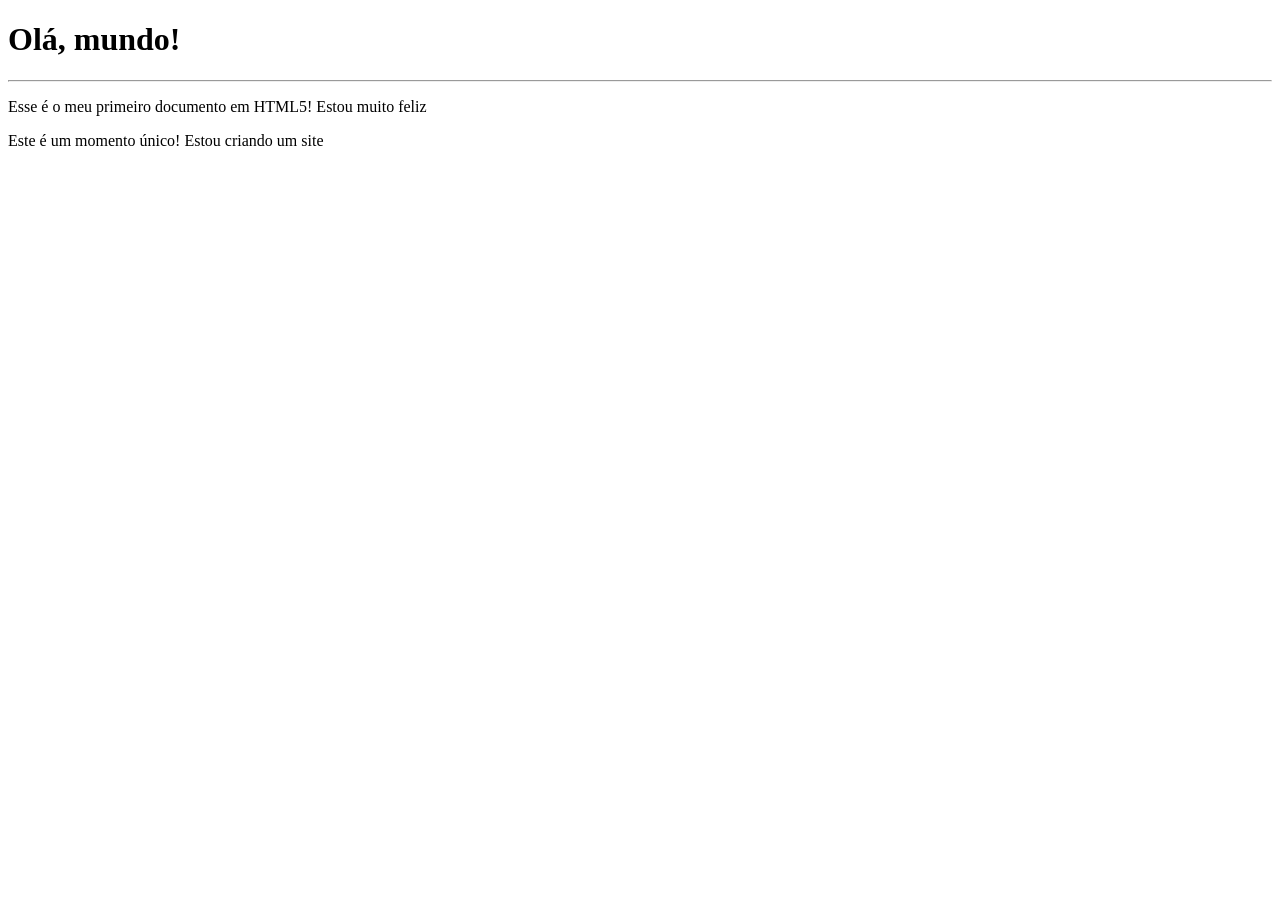
<file: htlm-css3/exercicíos/ex01/index.html>
<!DOCTYPE html>
<html lang="pt-BR">
<head>
    <meta charset="UTF-8">
    <meta name="viewport" content="width=device-width, initial-scale=1.0">
    <title>Meu primeiro exercício</title>
</head>
<body>
    <h1>Olá, mundo!</h1>
    <hr>
    <p>Esse é o meu primeiro documento em HTML5! Estou muito feliz</p>
    <p>Este é um momento único! Estou criando um site</p>
</body>
</html>
</file>
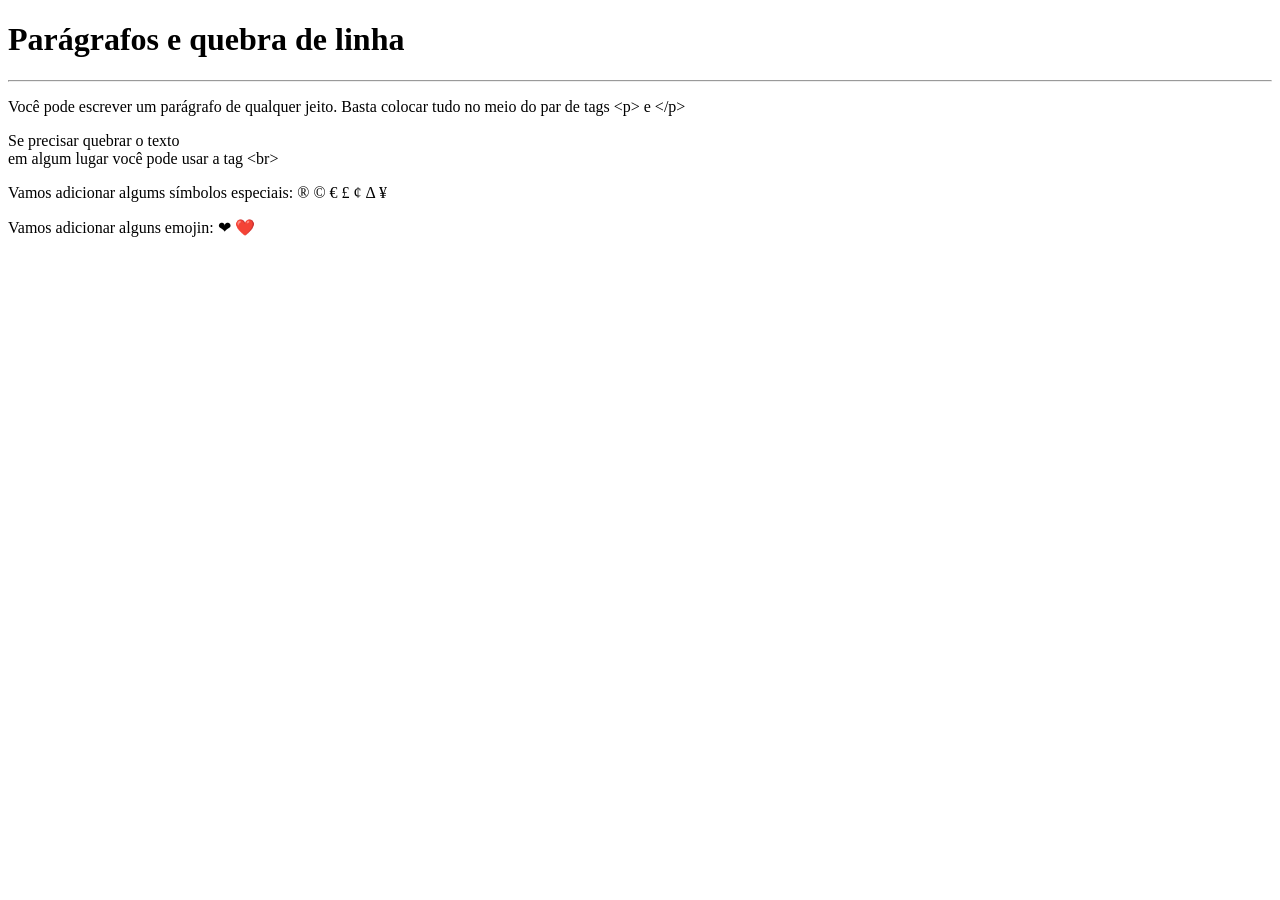
<file: htlm-css3/exercicíos/ex02/index.html>
<!DOCTYPE html>
<html lang="pt-br">
<head>
    <meta charset="UTF-8">
    <meta name="viewport" content="width=device-width, initial-scale=1.0">
    <title>Parágrafos</title>
</head>
<body>
    <h1>Parágrafos e quebra de linha</h1>
    <hr>
    <p>Você pode escrever um parágrafo de qualquer jeito. Basta colocar tudo no meio do par de tags &lt;p&gt; e &lt;/p&gt;</p>
    <p>Se precisar quebrar o texto <br> em algum lugar você pode usar a tag &lt;br&gt;</p>
    
    <p>Vamos adicionar algums símbolos especiais:
        &reg;
        &copy;
        &euro;
        &pound;
        &cent;
        &Delta;
        &yen;
    </p>
    <p>Vamos adicionar alguns emojin:
        &#x2764;
        ❤️
    </p>
</body>
</html>
</file>
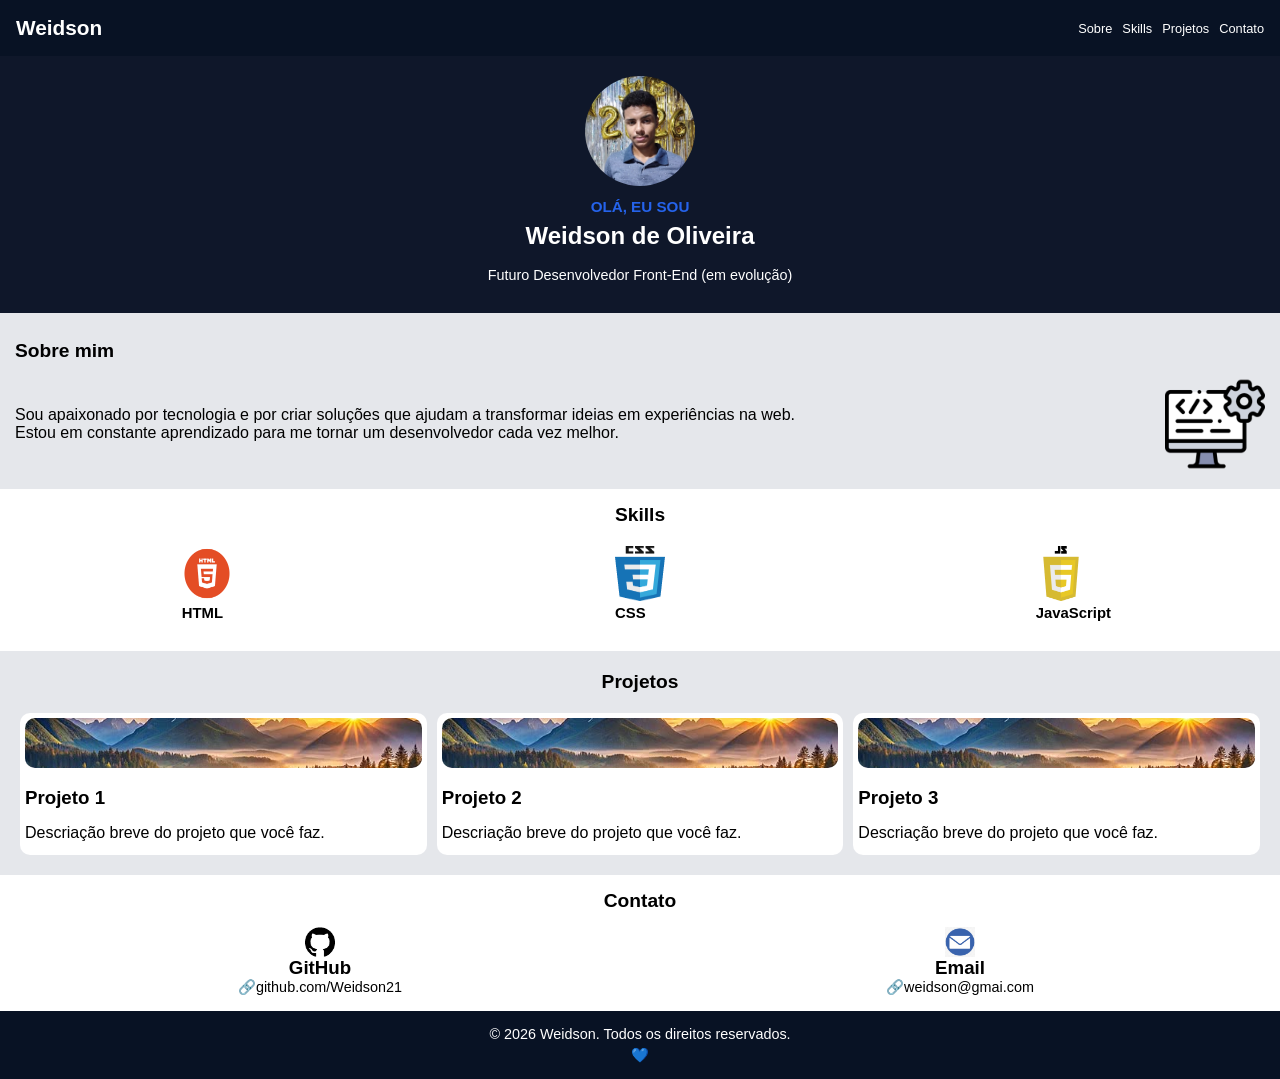
<file: htlm-css3/projetos-pessoais/portifolio-weidson/index.html>
<!DOCTYPE html>
<html lang="pt-br">
<head>
    <meta charset="UTF-8">
    <meta name="viewport" content="width=device-width, initial-scale=1.0">
    <title>Portifólio Weidson</title>
    <link rel="stylesheet" href="style.css">
</head>
<body>
    <header>
        <section class="navagation-section">
            <h1>Weidson</h1>

            <div class="navagation-bar">
                <a href="#">Sobre</a>
                <a href="#">Skills</a>
                <a href="#">Projetos</a>
                <a href="#">Contato</a>    
            </div>
        </section>
        <section class="sobre-mim">
            <img src="imagens/IMG_20260105_050154_207.webp" alt="Imagem do desenvolvedor." class="foto-desenvolvedor">
            <h2>OLÁ, EU SOU</h2>
            <h1>Weidson de Oliveira</h1>
            <p>Futuro Desenvolvedor Front-End (em evolução)</p>
        </section>
    </header>

    <main>
        <section class="container1">
            <h2>Sobre mim</h2>
            <p>Sou apaixonado por tecnologia e por criar soluções que ajudam a transformar ideias em experiências na web. Estou em constante aprendizado para me tornar um desenvolvedor cada vez melhor.</p>
            <img src="imagens/desenvolver.png" alt="Imagem de ambiente de desenvolvimento." class="notebook">
        </section>

        <section class="container2">
            <h2>Skills</h2>
            <div><img src="imagens/html logo.png" alt="Símbolo do HTML5" class="logo-tecnologia">
            <p>HTML</p></div>
            <div><img src="imagens/css-logo.png" alt="Símbolo do CSS3" class="logo-tecnologia">
            <p>CSS</p></div>
            <div><img src="imagens/js logo.png" alt="Símbolo do JavaScript" class="logo-tecnologia">
            <p>JavaScript</p></div>
        </section>

        <section class="container3">
            <h2>Projetos</h2>
            <div class="projetos">
                <img src="imagens/imagem.jpg" alt="1º projeto." class="logo-imagem">
                <h3>Projeto 1</h3>
                <p>Descriação breve do projeto que você faz.</p>
            </div>
            <div class="projetos">
                <img src="imagens/imagem.jpg" alt="2º projeto." class="logo-imagem">
                <h3>Projeto 2</h3>
                <p>Descriação breve do projeto que você faz.</p>
            </div>
            <div class="projetos">
                <img src="imagens/imagem.jpg" alt="3º projeto." class="logo-imagem">
                <h3>Projeto 3</h3>
                <p>Descriação breve do projeto que você faz.</p>
            </div>
        </section>
    </main>

    <footer>
        <section class="container4">
            <h2>Contato</h2>
            <div class="global">
                <div class="redes">
                    <img 
                    src="imagens/logo-github.png" alt="github do desenvolvedor." class="logo-contatos">
                    <h3>GitHub</h3>
                    <a href="#">🔗github.com/Weidson21</a>
                </div>
                <div class="redes">
                    <img src="imagens/imagem pgn email.png" alt="E-mail do desenvolvedor." class="logo-contatos">
                    <h3>Email</h3>
                    <a href="#">🔗weidson@gmai.com</a>
                </div>
            </div>
        </section>
        <section class="container5">
            <p>© 2026 Weidson. Todos os direitos reservados.</p>
            <span>💙</span>
        </section>
    </footer>
</body>
</html>
</file>
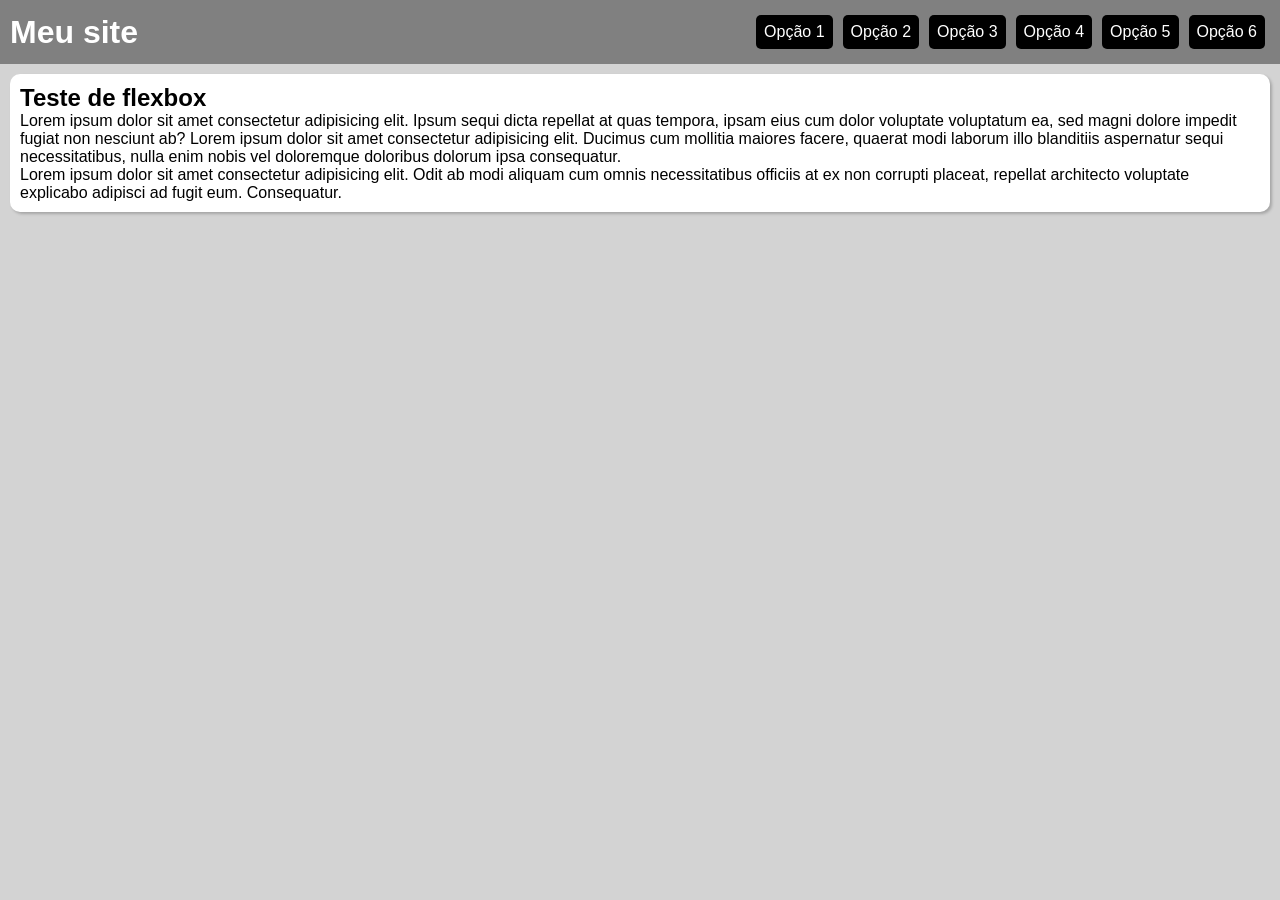
<file: htlm-css3/exercicíos/ex03/exercício01/index.html>
<!DOCTYPE html>
<html lang="pt-br">
<head>
    <meta charset="UTF-8">
    <meta name="viewport" content="width=device-width, initial-scale=1.0">
    <link rel="stylesheet" href="style.css">
    <title>Flexbox: ex01</title>
</head>
<body>
    <header>
        <h1>Meu site</h1>

        <nav>
            <a href="#">Opção 1</a>
            <a href="#">Opção 2</a>
            <a href="#">Opção 3</a>
            <a href="#">Opção 4</a>
            <a href="#">Opção 5</a>
            <a href="#">Opção 6</a>
        </nav>
    </header>
    <main>
        <h2>Teste de flexbox</h2>
        <p>Lorem ipsum dolor sit amet consectetur adipisicing elit. Ipsum sequi dicta repellat at quas tempora, ipsam eius cum dolor voluptate voluptatum ea, sed magni dolore impedit fugiat non nesciunt ab? Lorem ipsum dolor sit amet consectetur adipisicing elit. Ducimus cum mollitia maiores facere, quaerat modi laborum illo blanditiis aspernatur sequi necessitatibus, nulla enim nobis vel doloremque doloribus dolorum ipsa consequatur.</p>
        <p>Lorem ipsum dolor sit amet consectetur adipisicing elit. Odit ab modi aliquam cum omnis necessitatibus officiis at ex non corrupti placeat, repellat architecto voluptate explicabo adipisci ad fugit eum. Consequatur.</p>
    </main>
</body>
</html>
</file>
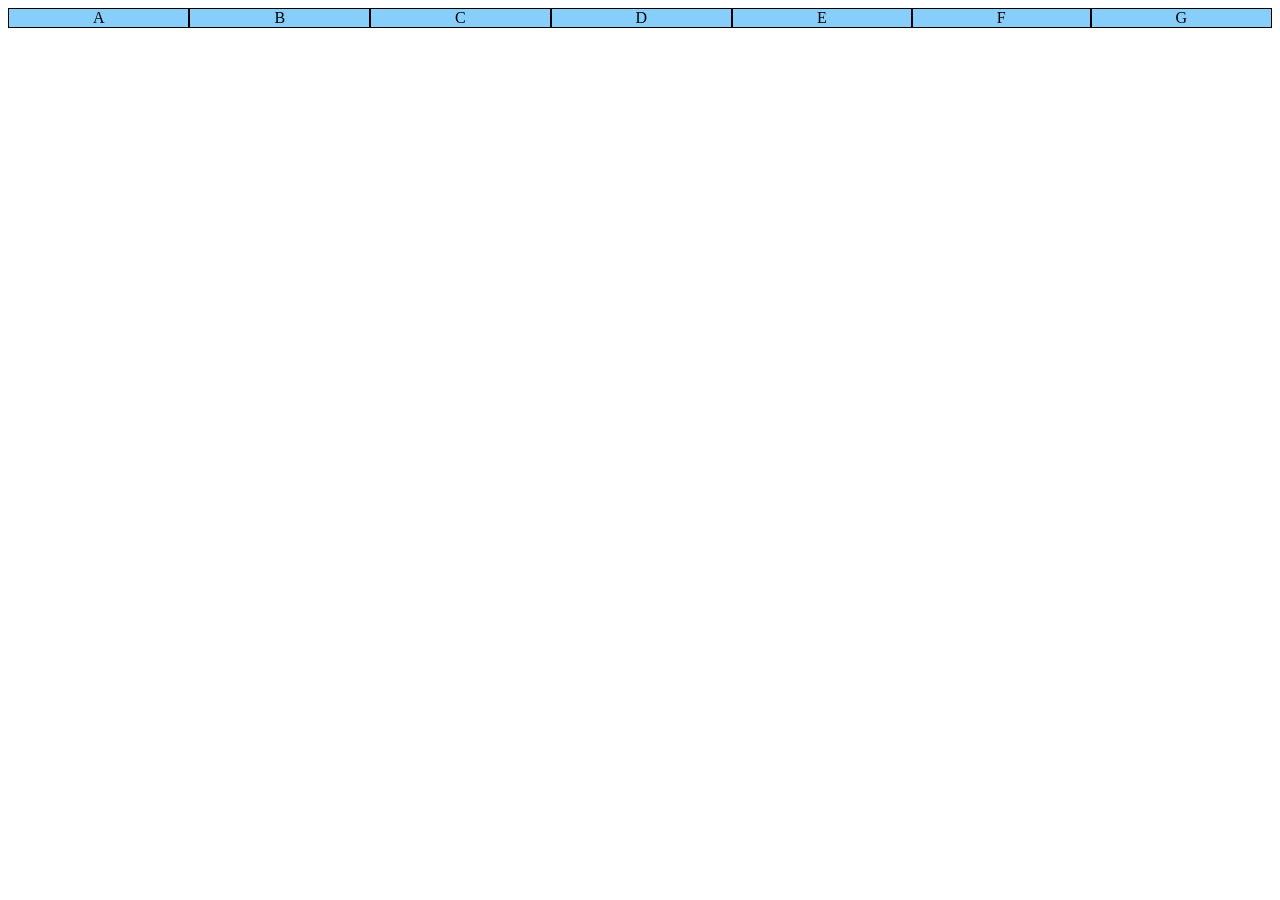
<file: htlm-css3/exercicíos/ex03/flex001/index.html>
<!DOCTYPE html>
<html lang="pt-br">
<head>
    <meta charset="UTF-8">
    <meta name="viewport" content="width=device-width, initial-scale=1.0">
    <style>
        .container{
            background-color: lightsalmon;
            display: flex;
        }

        .item{
            background-color: lightskyblue;
            border: 1px solid black;
            flex: auto;
            text-align: center;
        }
    </style>
    <title>Flexbox</title>
</head>
<body>
    <div class="container">
        <div class="item">A</div>
        <div class="item">B</div>
        <div class="item">C</div>
        <div class="item">D</div>
        <div class="item">E</div>
        <div class="item">F</div>
        <div class="item">G</div>
    </div>
</body>
</html>
</file>
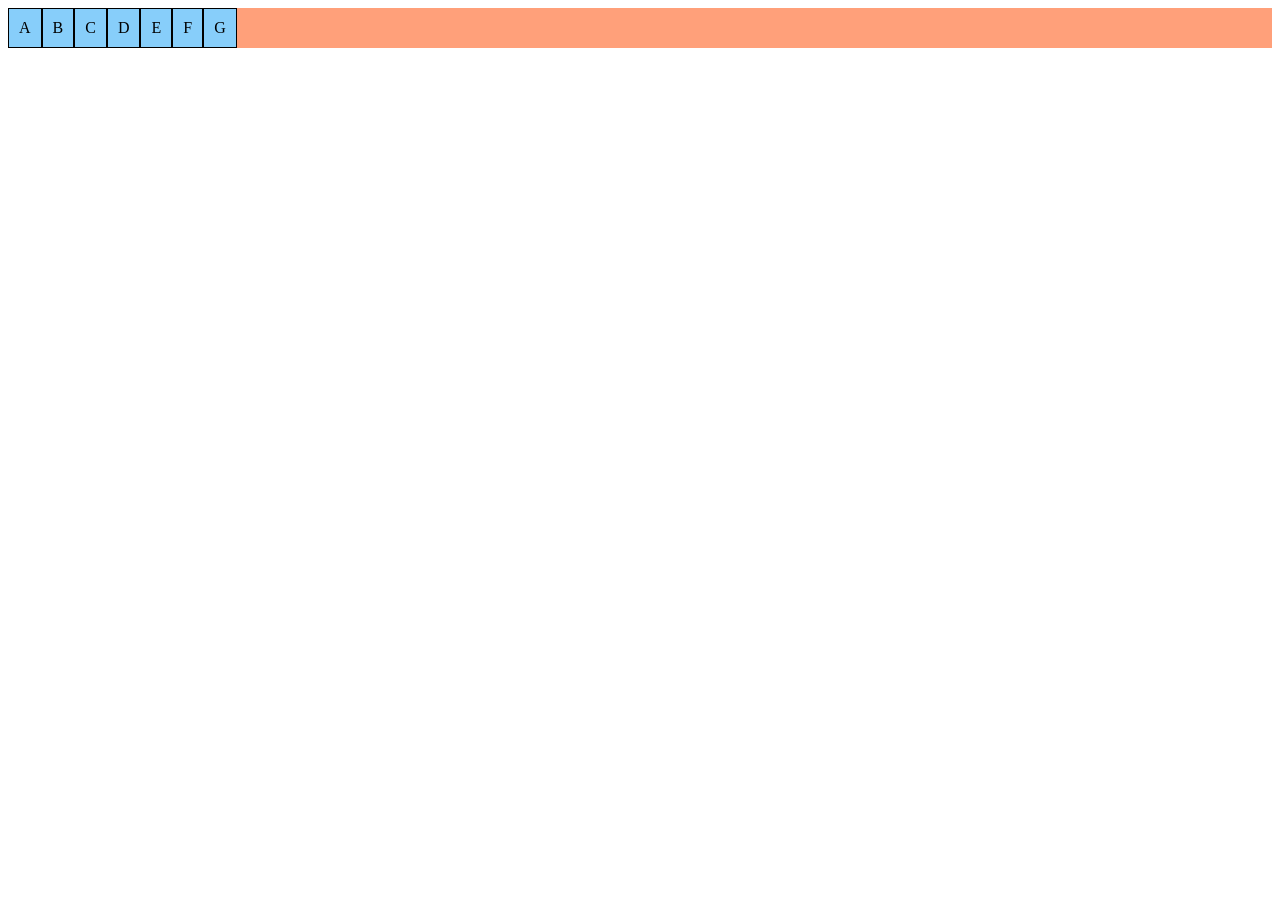
<file: htlm-css3/exercicíos/ex03/flex002/index.html>
<!DOCTYPE html>
<html lang="pt-br">
<head>
    <meta charset="UTF-8">
    <meta name="viewport" content="width=device-width, initial-scale=1.0">
    <style>
        .container{
            background-color: lightsalmon;
            display: flex;
            flex-direction: row;
        }

        .item{
            background-color: lightskyblue;
            border: 1px solid black;
            text-align: center;
            padding: 10px;
        }
    </style>
    <title>Flexbox 2</title>
</head>
<body>
    <div class="container">
        <div class="item">A</div>
        <div class="item">B</div>
        <div class="item">C</div>
        <div class="item">D</div>
        <div class="item">E</div>
        <div class="item">F</div>
        <div class="item">G</div>
    </div>
</body>
</html>
</file>
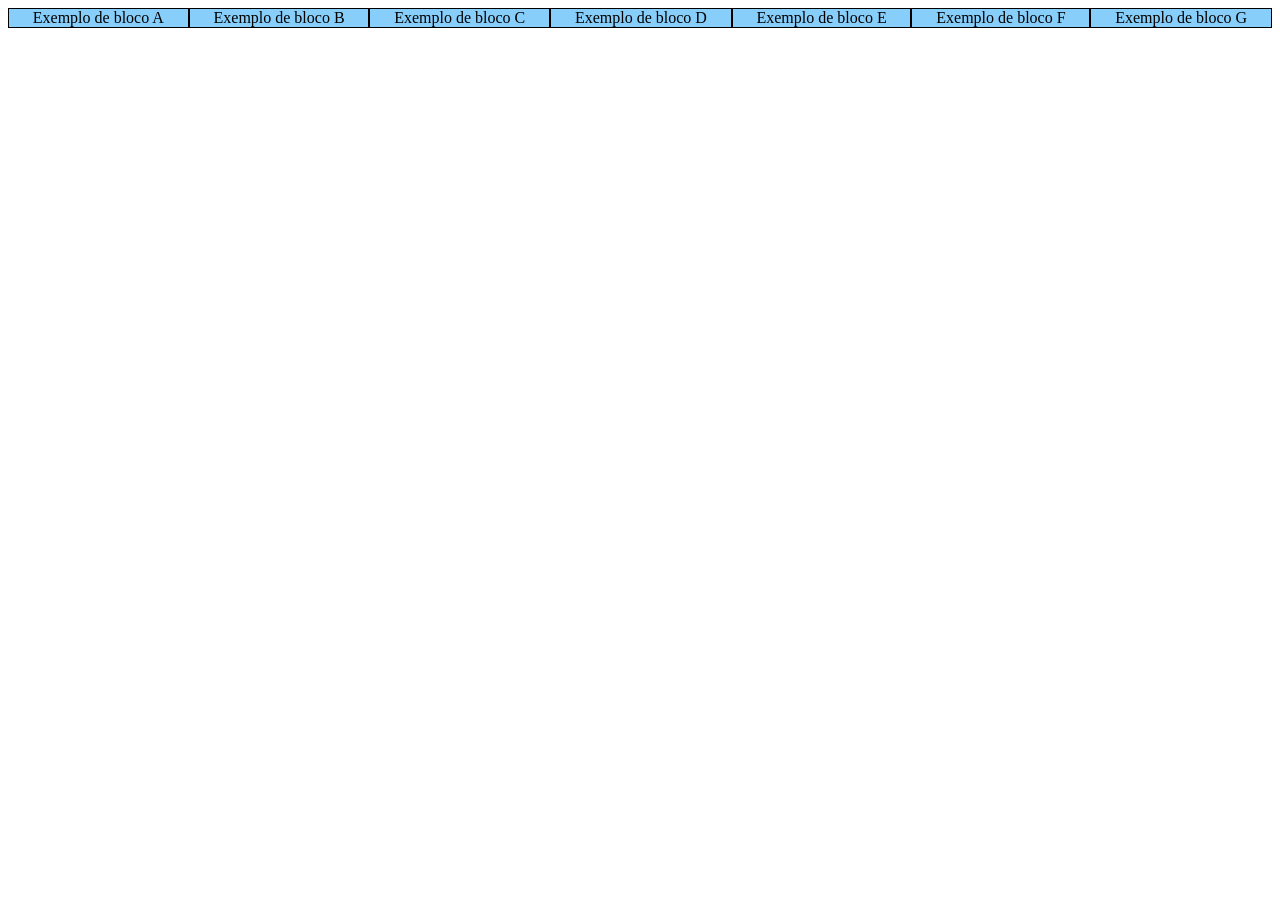
<file: htlm-css3/exercicíos/ex03/flex003/index.html>
<!DOCTYPE html>
<html lang="pt-br">
<head>
    <meta charset="UTF-8">
    <meta name="viewport" content="width=device-width, initial-scale=1.0">
    <style>
        .container{
            background-color: lightsalmon;
            display: flex;
            flex-flow: row wrap;
        }

        .item{
            background-color: lightskyblue;
            border: 1px solid black;
            text-align: center;
            flex: auto;
        }
    </style>
    <title>Flexbox 3</title>
</head>
<body>
    <div class="container">
        <div class="item">Exemplo de bloco A</div>
        <div class="item">Exemplo de bloco B</div>
        <div class="item">Exemplo de bloco C</div>
        <div class="item">Exemplo de bloco D</div>
        <div class="item">Exemplo de bloco E</div>
        <div class="item">Exemplo de bloco F</div>
        <div class="item">Exemplo de bloco G</div>
    </div>
</body>
</html>
</file>
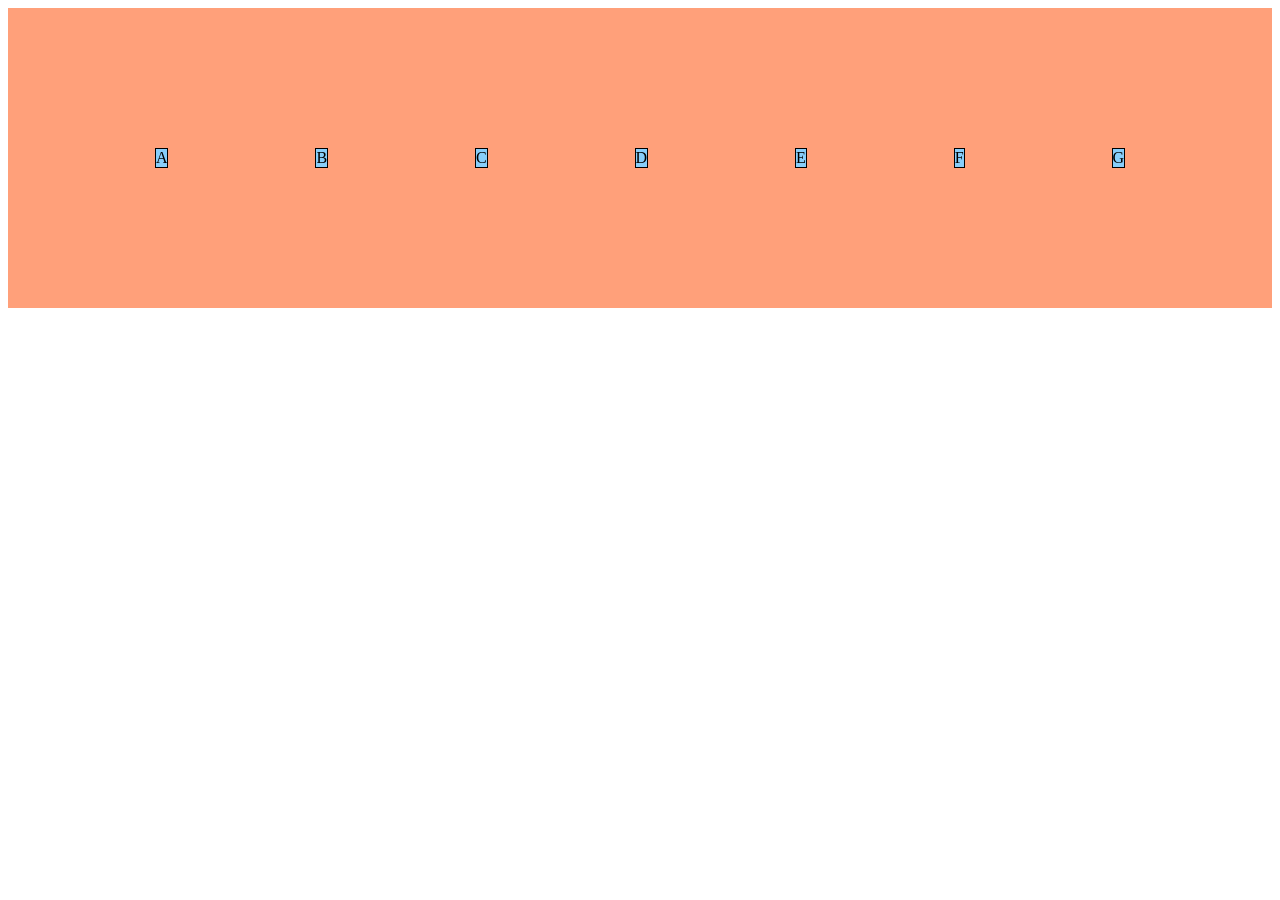
<file: htlm-css3/exercicíos/ex03/flex004/index.html>
<!DOCTYPE html>
<html lang="pt-br">
<head>
    <meta charset="UTF-8">
    <meta name="viewport" content="width=device-width, initial-scale=1.0">
    <style>
        .container{
            background-color: lightsalmon;
            display: flex;
            flex-flow: row nowrap;
            justify-content: space-evenly;
            align-items: center;
            height: 300px;
        }

        .item{
            background-color: lightskyblue;
            border: 1px solid black;
            text-align: center;
        }
    </style>
    <title>Flexbox 3</title>
</head>
<body>
    <div class="container">
        <div class="item">A</div>
        <div class="item">B</div>
        <div class="item">C</div>
        <div class="item">D</div>
        <div class="item">E</div>
        <div class="item">F</div>
        <div class="item">G</div>
    </div>
</body>
</html>
</file>
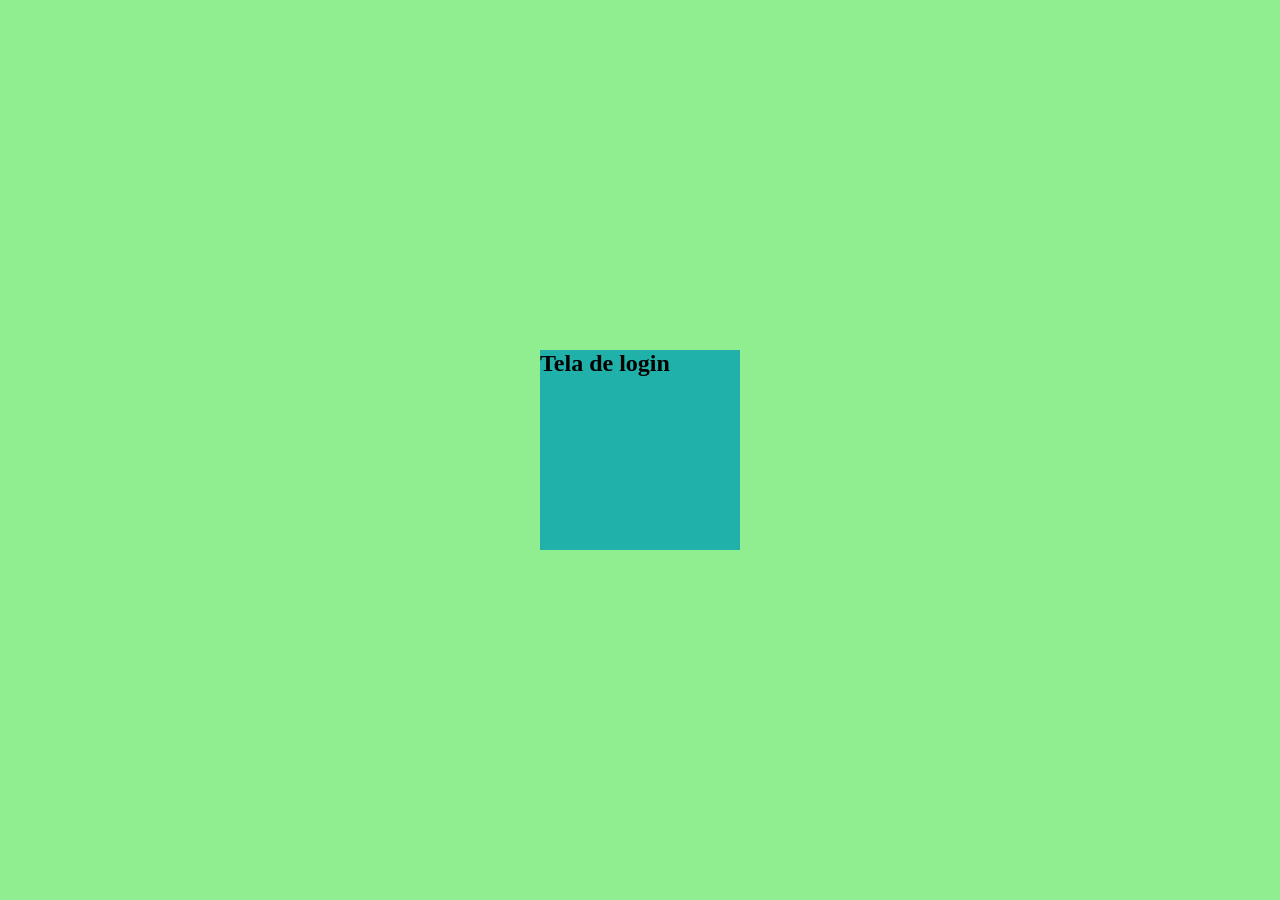
<file: htlm-css3/exercicíos/ex03/flex005/index.html>
<!DOCTYPE html>
<html lang="pt-br">
<head>
    <meta charset="UTF-8">
    <meta name="viewport" content="width=device-width, initial-scale=1.0">
    <style>
        *{
            margin: 0px;
            padding: 0px;
            box-sizing: border-box;
        }
        body{
            background-color: lightsalmon;
        }
        main{
            background-color: lightgreen;
            height: 100vh;
            width: 100vw;
            display: flex;
            flex-flow: row nowrap;
            justify-content: center;
            align-items: center;
        }
        section{
            background-color: lightseagreen;
            height: 200px;
            width: 200px;     
        }
    </style>
    <title>Flexbox centralizado</title>
</head>
<body>
    <main>
        <section>
            <h1>Tela de login</h1>
        </section>
    </main>
</body>
</html>
</file>
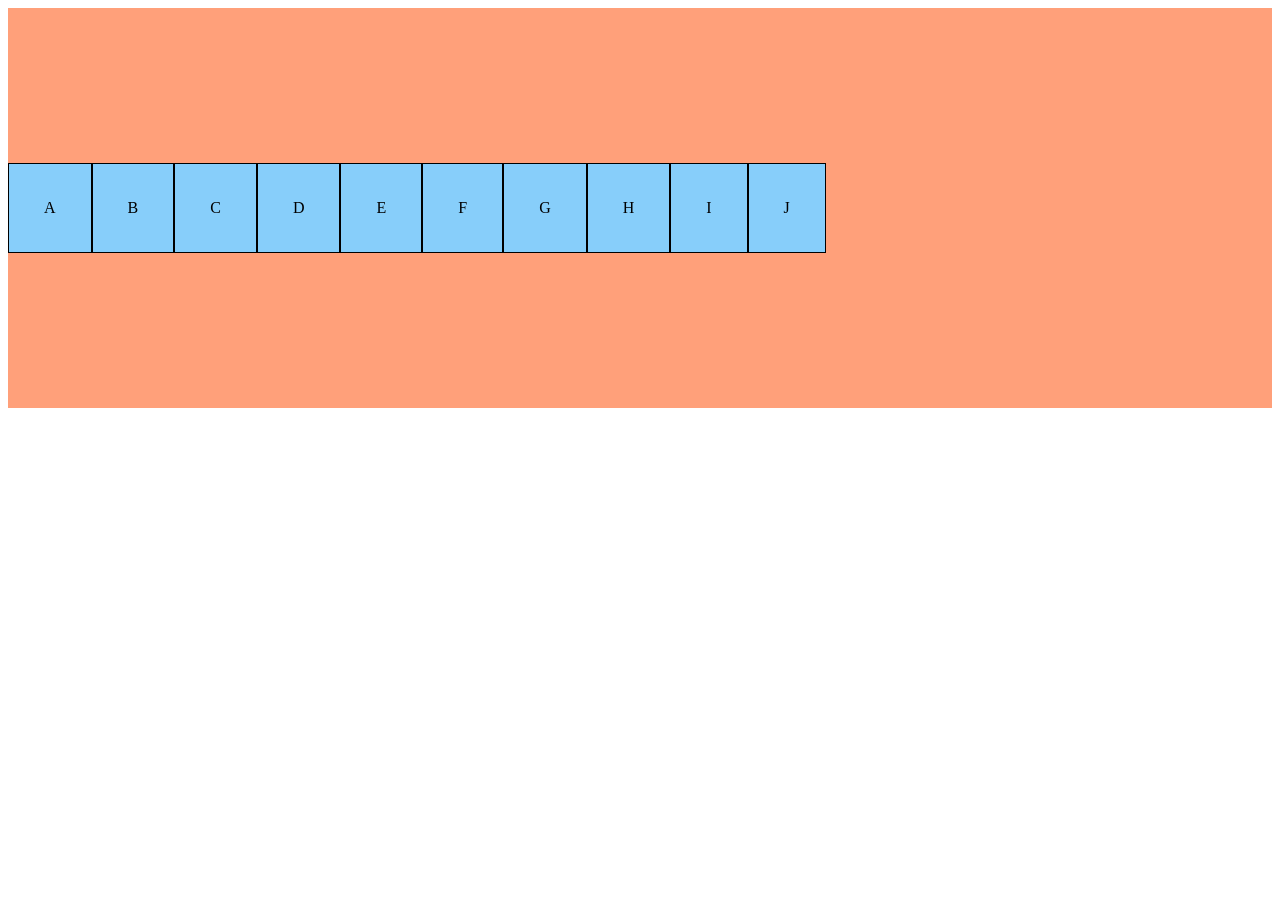
<file: htlm-css3/exercicíos/ex03/flex006/index.html>
<!DOCTYPE html>
<html lang="pt-br">
<head>
    <meta charset="UTF-8">
    <meta name="viewport" content="width=device-width, initial-scale=1.0">
    <style>
        .container{
            background-color: lightsalmon;
            display: flex;
            flex-flow: row wrap;
            align-content: space-around;
            height: 400px;
        }

        .item{
            background-color: lightskyblue;
            border: 1px solid black;
            text-align: center;
            padding: 35px;
        }
    </style>
    <title>Flexbox</title>
</head>
<body>
    <div class="container">
        <div class="item">A</div>
        <div class="item">B</div>
        <div class="item">C</div>
        <div class="item">D</div>
        <div class="item">E</div>
        <div class="item">F</div>
        <div class="item">G</div>
        <div class="item">H</div>
        <div class="item">I</div>
        <div class="item">J</div>
    </div>
</body>
</html>
</file>
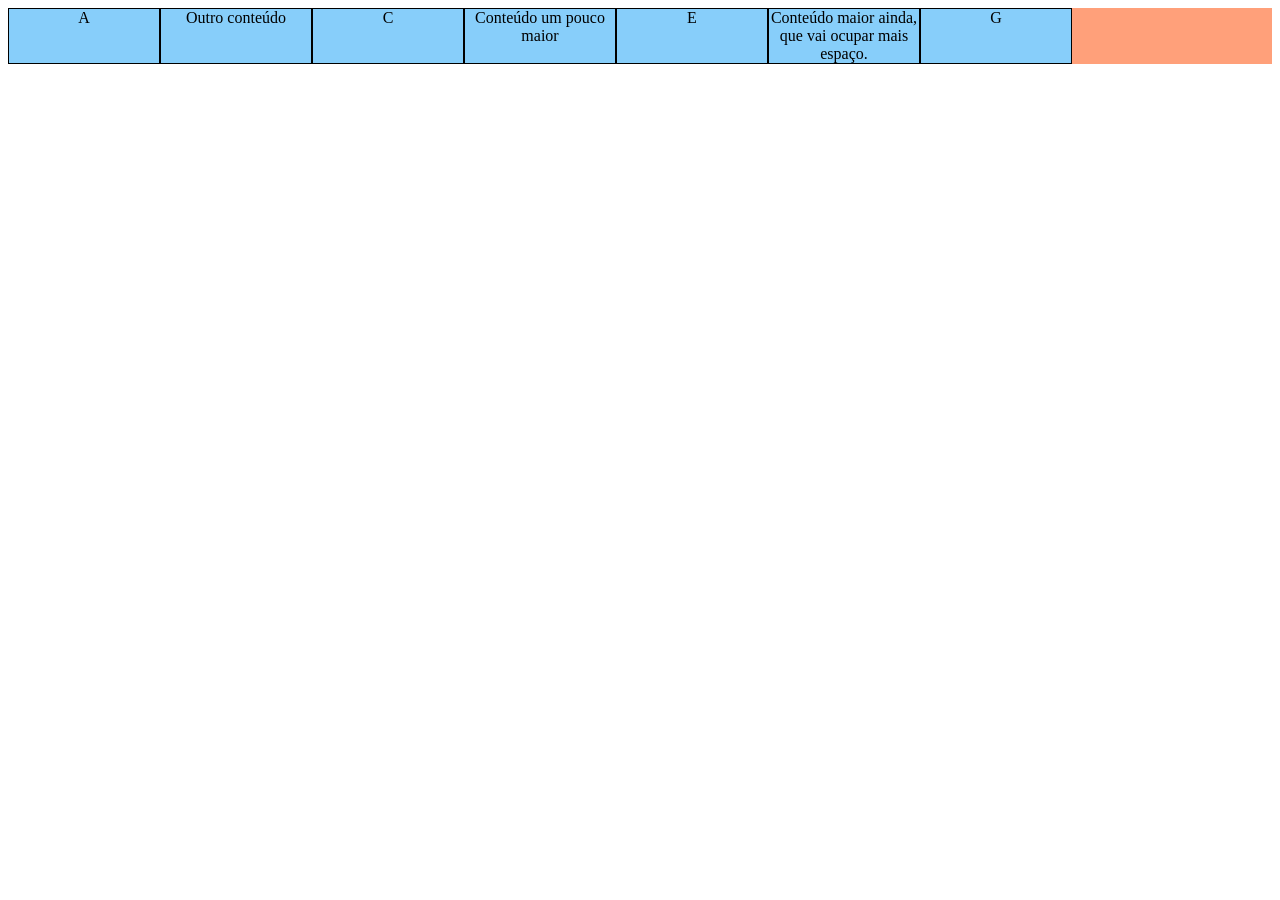
<file: htlm-css3/exercicíos/ex03/flex007/index.html>
<!DOCTYPE html>
<html lang="pt-br">
<head>
    <meta charset="UTF-8">
    <meta name="viewport" content="width=device-width, initial-scale=1.0">
    <style>
        .container{
            background-color: lightsalmon;
            display: flex;
            flex-flow: row wrap;
        }

        .item{
            background-color: lightskyblue;
            border: 1px solid black;
            text-align: center;
            flex-basis: 150px;
        }
    </style>
    <title>Flexbox</title>
</head>
<body>
    <div class="container">
        <div class="item">A</div>
        <div class="item">Outro conteúdo</div>
        <div class="item">C</div>
        <div class="item">Conteúdo um pouco maior</div>
        <div class="item">E</div>
        <div class="item">Conteúdo maior ainda, que vai ocupar mais espaço.</div>
        <div class="item">G</div>
    </div>
</body>
</html>
</file>
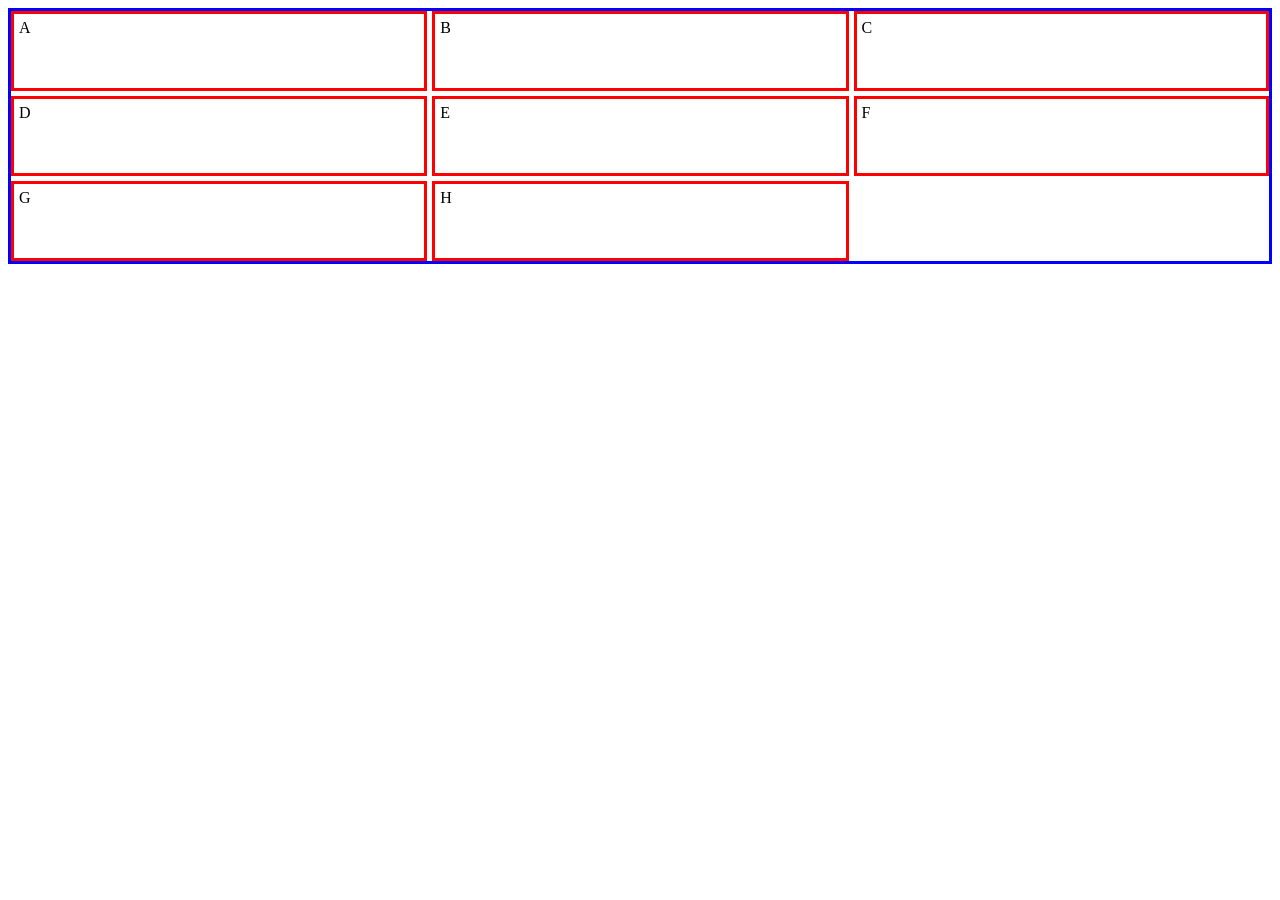
<file: htlm-css3/exercicíos/ex04/grid01/index.html>
<!DOCTYPE html>
<html lang="pt-br">
<head>
    <meta charset="UTF-8">
    <meta name="viewport" content="width=device-width, initial-scale=1.0">
    <title>Grid Layout na prática</title>
    <style>
        .container{
            border: 3px solid blue;
            height: 250px;
            display: grid;
            grid-template-columns: auto auto auto;
            grid-template-rows: auto auto auto;
            gap: 5px;
            align-items: normal;
            justify-items: normal;
            align-content: normal;
            justify-content: normal;
        }
        
        .item{
            border: 3px solid red;
            padding: 5px;
        }
    </style>
</head>
<body>
    <div class="container">
        <div class="item">A</div>
        <div class="item">B</div>
        <div class="item">C</div>
        <div class="item">D</div>
        <div class="item">E</div>
        <div class="item">F</div>
        <div class="item">G</div>
        <div class="item">H</div>
    </div>
</body>
</html>
</file>
<file: htlm-css3/projetos-pessoais/portifolio-weidson/style.css>
*{
    margin: 0;
    padding: 0;
    box-sizing: border-box;
    font-family: Arial, Helvetica, sans-serif;
}

:root {
    --azul-principal: #2563EB;
    --azul-escuro: #0F172A;
    --azul-fundo: #081224;
    --branco: #FFFFFF;
    --cinza-claro: #E5E7EB;
    --cinza-texto: #94A3B8;
    --card-bg: #F8FAFC;
}

body{
    background-color: var(--cinza-claro);
}

/* Media Query mobile first*/

.navagation-section{
    background-color: var(--azul-fundo);
    padding: 1em;
    display: flex;
    justify-content: space-between;
    align-items: center;
}

.navagation-section h1{
    color: var(--branco);
    font-size: 1.3rem;
}

.navagation-bar{
    display: flex;
    gap: 10px;
}

.navagation-bar a{
    text-decoration: none;
    color: var(--branco);
    font-size: 0.8rem;
}

.sobre-mim{
    display: grid;
    grid-template-columns: 1fr;
    justify-items: center;
    background-color: var(--azul-escuro);
    gap: 7px;
    padding: 20px;
}
.foto-desenvolvedor{
    width: 110px;
    height: 110px;
    border-radius: 50%;
}


.sobre-mim h2{
    font-size: 0.95rem;
    color: var(--azul-principal);
    padding-top: 5px;
}

.sobre-mim h1{
    font-size: 1.5rem;
    color: var(--branco);
}

.sobre-mim p{
    font-size: 0.9rem;
    color: var(--branco);
    padding: 10px;
}

.container1{
    display: grid;
    grid-template-columns: 1.9fr 1fr;
    justify-items: end;
    background-color: var(--cinza-claro);
    padding: 15px;
}

.container1 h2{
    grid-column: 1/-1;
    font-size: 1.2rem;
    justify-self: start;
    padding: 12px 0;
}

.container1 p{
    font-size: 1rem;
    align-self: center;
}

.notebook{
    width: 100px;
    height: 100px;
}

.container2{
    display: grid;
    grid-template-columns: repeat(3, 1fr);
    justify-items: center;
    align-items: center;
    padding: 15px;
    gap: 0px 50px;
    background-color:var(--branco);
}

.container2 div{
    justify-items: center;
    padding-bottom: 15px;
}

.container2 div > p {
    font-weight: bold;
    font-size: 0.93rem;
}

.container2 h2{
    grid-column: 1/ -1;
    justify-self: center;
    padding-bottom: 20px;
    font-size: 1.2rem;
}

.logo-tecnologia{
    width: 50px;
    height: 55px;
}


.container3{
    display: grid;
    grid-template-columns: repeat(3, 1fr);
    justify-items: center;
    padding: 20px;
    background-color: var(--cinza-claro);
    gap: 0 10px;
}

.container3 h2{
    grid-column: 1/-1;
    padding-bottom: 20px;
    font-size: 1.2rem;
}

.container3 .projetos{
    background-color: var(--branco);
    height: auto;
    width: 100%;
    padding: 5px;
    border-radius: 10px;
}

.logo-imagem{
    width: 100%;
    height: 50px;
    object-fit: cover;
    border-radius: 10px;
}

.projetos h3{
    padding: 15px 0;
}

.projetos p{
    padding-bottom: 8px;
    font-size: 1rem;
}

.container4{
    display: grid;
    grid-template-columns: 1fr;
    background-color: var(--branco);
    padding: 15px 0;
}

.container4 h2{
    grid-column: 1/-1;
    justify-self: center;
    font-size: 1.2rem;
    padding-bottom: 15px;
}

.container4 .global{
    display: grid;
    grid-template-columns: repeat(2, 1fr);
}

.redes{
    display: flex;
    flex-direction: column;
    justify-content: space-around;
    align-items: center;
}

.logo-contatos{
    width: 30px;
    height: 30px;
}

.container4 a{
    font-size: 0.9rem;
    text-decoration: none;
    color: black;
}

.container5{
    display: flex;
    flex-direction: column;
    align-items: center;
    gap: 5px;
    padding: 15px 0;
    background-color: var(--azul-fundo);
}

.container5 p{
    color: var(--branco);
    font-size: 0.9rem;
}

.container5 span{
    font-size: 0.9rem;
}
</file>
<file: htlm-css3/exercicíos/ex03/exercício01/style.css>
*{
    margin: 0;
    padding: 0;
    box-sizing: border-box;
}

body{
    font-family: Arial, Helvetica, sans-serif;
    font-size: 1em;
    background-color: lightgray;
    height: 100vh;
    width: 100vw;
}

header{
    background-color: gray;
    color: white;
    padding: 10px;
    display: flex;
    flex-flow: row wrap;
    justify-content: space-between;
    align-items: center;
}

header > h1{
    flex: 0 0 200px;
}

header > nav{
    display: flex;
    flex-flow: row wrap;
    justify-content: flex-end;
}

header > nav > a{
    background-color: black;
    color: white;
    padding: 8px;
    margin: 5px;
    border-radius: 5px;
    text-decoration: none;
    text-align: center;
}

header > nav > a:hover{
    background-color: white;
    color: black;
    transition: background-color .5s;
}

main{
    background-color: white;
    margin: 10px;
    padding: 10px;
    border-radius: 10px;
    box-shadow: 2px 2px 3px rgba(0, 0, 0, 0.219);
}
</file>
